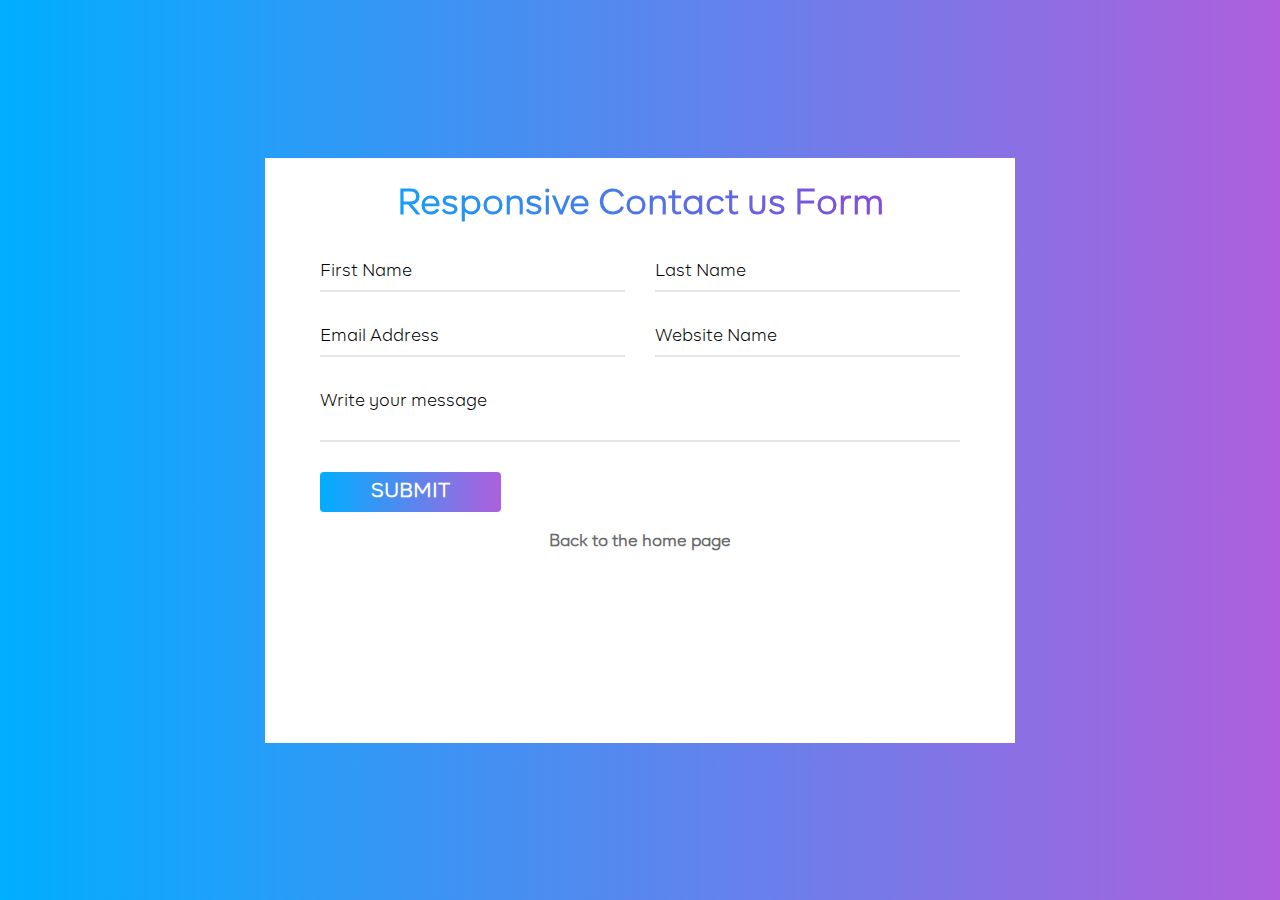
<file: contact.html>
<!DOCTYPE html>
<html lang="en">
<head>
    <meta charset="UTF-8">
    <meta http-equiv="X-UA-Compatible" content="IE=edge">
    <meta name="viewport" content="width=device-width, initial-scale=1.0">
    <title>Contact Us</title>
    <link rel="stylesheet" href="style.css">
</head>
<body>
    <div class="container">
        <h2>Responsive Contact us Form</h2>
        <form action="#">
            <div class="form-line">
                <div class="form-item">
                    <input type="text" required>
                    <label>First Name</label>
                </div>
                <div class="form-item">
                    <input type="text" required>
                    <label>Last Name</label>
                    
                </div>
            </div>
            <div class="form-line">
                <div class="form-item">
                    <input type="email" required>
                    <label>Email Address</label>
                </div>
                <div class="form-item">
                    <input type="text" required>
                    <label>Website Name</label>
                    
                </div>
            </div>
            <div class="form-line">
                <div class="form-item">
                    <textarea cols="40" rows="8"></textarea>
                    <label>Write your message</label>
                </div>
            </div>
            <div class="submit-button">
                <button>Submit</button>
            </div>
        </form>
        <p>
            <a href="index.html">Back to the home page</a>
        </p>
    </div>
</body>
</html>
</file>
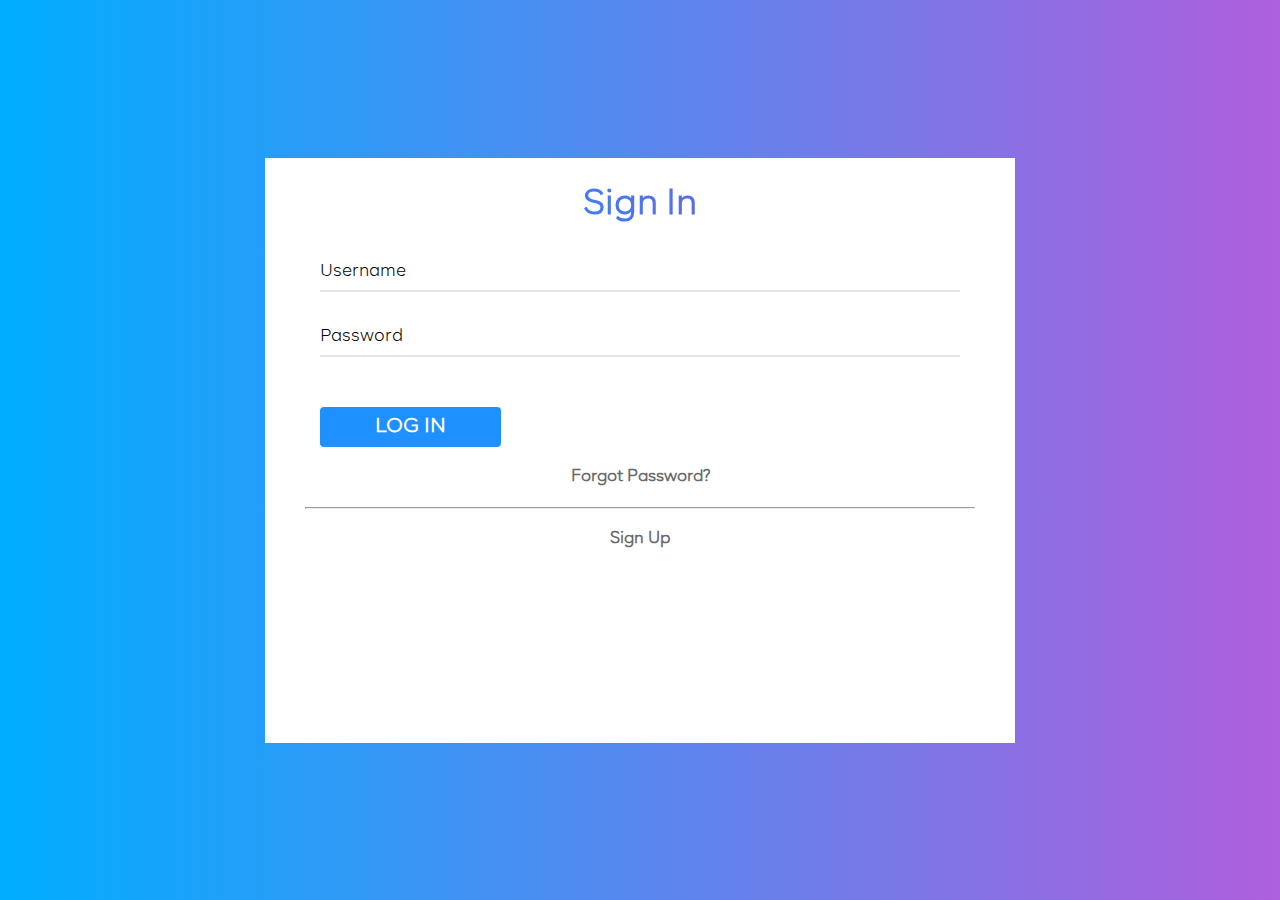
<file: login.html>
<!DOCTYPE html>
<html lang="en">
<head>
    <meta charset="UTF-8">
    <meta http-equiv="X-UA-Compatible" content="IE=edge">
    <meta name="viewport" content="width=device-width, initial-scale=1.0">
    <title>Login Page</title>
    <link rel="stylesheet" href="style.css">
</head>
<body>
    <main class="container">
        <form>
            <h2>Sign In</h2>
            <div class="form-line">
                <div class="form-item">
                    <input type="text" required>
                    <label>Username</label>
                </div>
            </div>

            <div class="form-line">
                <div class="form-item">
                    <input type="password" required>
                    <label>Password</label>
                </div>
            </div>

            <div class="submit-button">
                <button id="sign-up">Log in</button>
            </div>
            <p>
               <a href="password.html">Forgot Password?</a>
            </p>
            <hr>
            <p>
                <a href="register.html">Sign Up</a>
            </p>
        </form>
    </main>
</body>
</html>
</file>
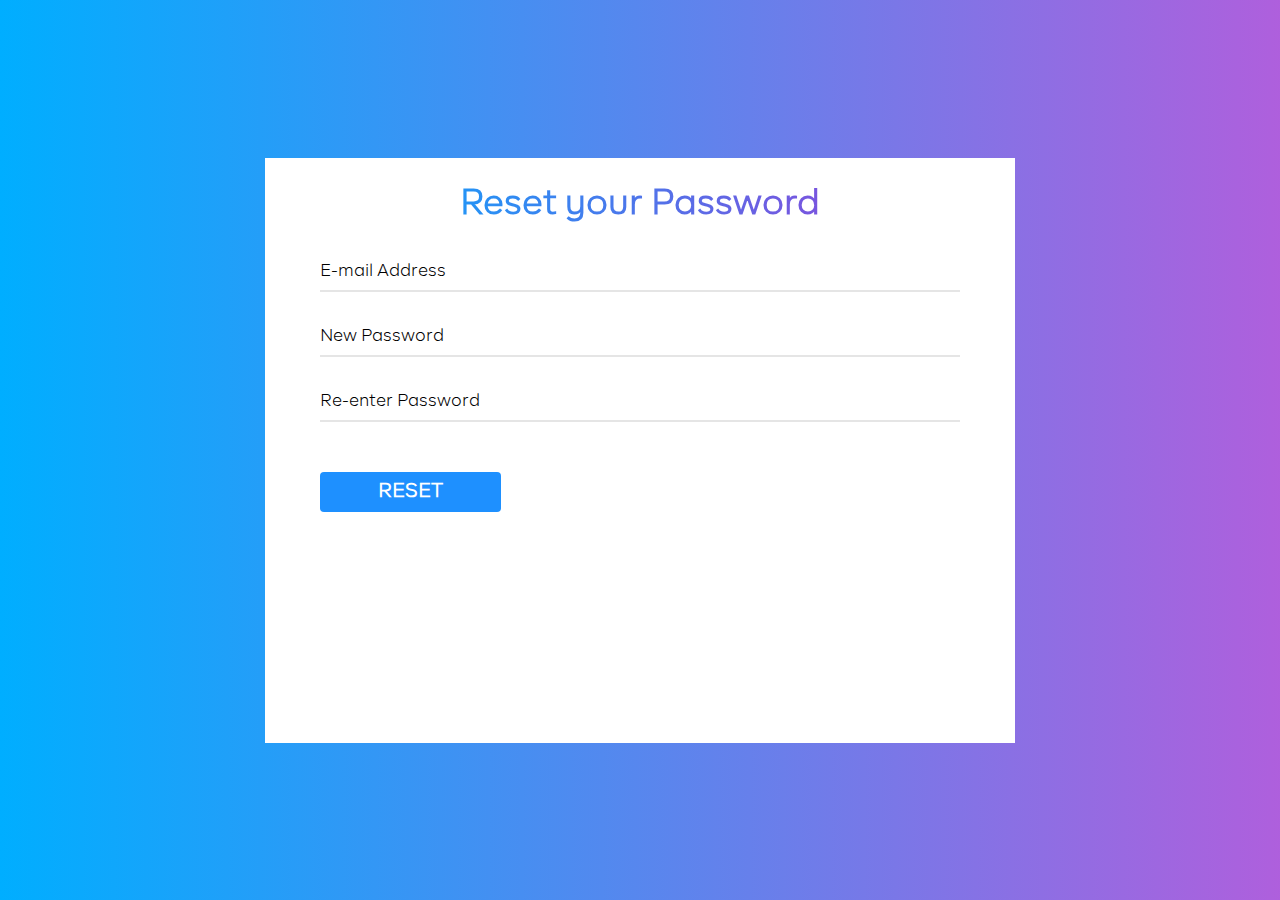
<file: password.html>
<!DOCTYPE html>
<html lang="en">
<head>
    <meta charset="UTF-8">
    <meta http-equiv="X-UA-Compatible" content="IE=edge">
    <meta name="viewport" content="width=device-width, initial-scale=1.0">
    <title>Reset Page</title>
    <link rel="stylesheet" href="style.css">
</head>
<body>
    <main class="container">
        <h2>Reset your Password</h2>
        <form>
            <div class="form-line">
                <div class="form-item">
                    <input type="email" required>
                    <label>E-mail Address</label>
                </div>
            </div>
            <div class="form-line">
                <div class="form-item">
                    <input type="password" required>
                    <label>New Password</label>
                </div>
            </div>
            <div class="form-line">
                <div class="form-item">
                    <input type="password" required>
                    <label>Re-enter Password</label>
                </div>
            </div>
            <div class="submit-button">
                <button id="sign-up">Reset</button>
            </div>
        </form>
    </main>
</body>
</html>
</file>
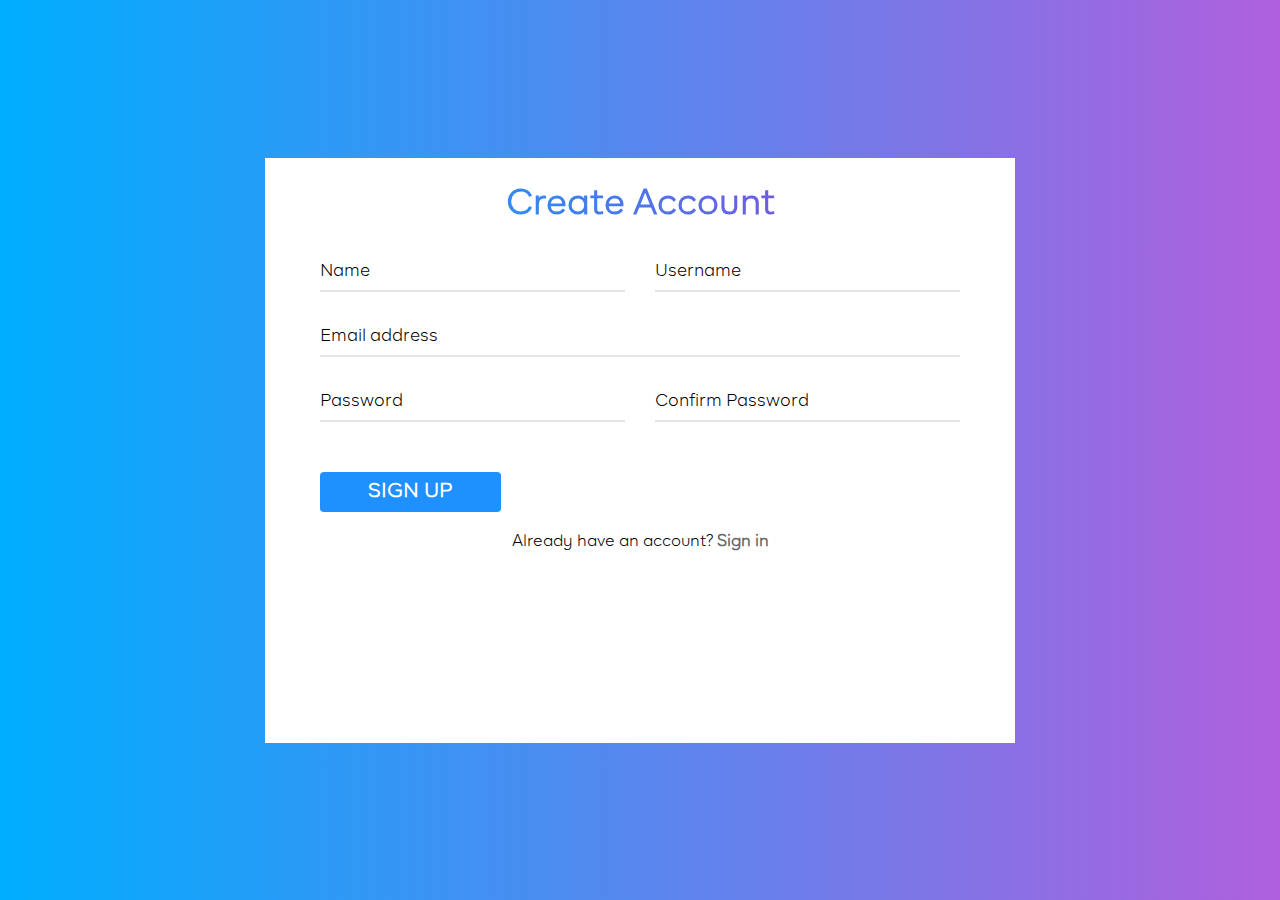
<file: register.html>
<!DOCTYPE html>
<html lang="en">
<head>
    <meta charset="UTF-8">
    <meta http-equiv="X-UA-Compatible" content="IE=edge">
    <meta name="viewport" content="width=device-width, initial-scale=1.0">
    <title>Registration Page</title>
    <link rel="stylesheet" href="style.css">
</head>
<body>
    <main class="container">
        <h2>Create Account</h2>
        <section>

            <form>

                <div class="form-line">

                    <div class="form-item">
                        <input type="text" required>
                        <label>Name</label>
                    </div>

                    <div class="form-item">
                        <input type="text" required>
                        <label>Username</label>
                    </div>

                </div>

                <div class="form-line">

                    <div class="form-item">
                        <input type="email" required>
                        <label>Email address</label>
                    </div>
                </div>

                <div class="form-line">
                    <div class="form-item">
                        <input type="password" required>
                        <label>Password</label>
                    </div>
                    <div class="form-item">
                        <input type="password" required>
                        <label>Confirm Password</label>
                    </div>
                </div>
    
                <div class="submit-button">
                    <button id="sign-up">Sign up</button>
                </div>

            </form>
            <p>
                Already have an account? <a href="login.html" class="">Sign in</a>
            </p>
        </section>
        
    </main>
</body>
</html>
</file>
<file: style.css>
@import url("https://fonts.googleapis.com/css?family=Poppins:400,500,600,700&display=swap");

@font-face {
  font-family: Br;
  src: url("font/BR Firma Light.otf") format("opentype");
}


* {
  margin: 0;
  padding: 0;
  outline: none;
  box-sizing: border-box;
  font-family: Br, sans-serif;
}

body {
  display: flex;
  align-items: center;
  justify-content: center;
  min-height: 100vh;
  padding: 40px;
  background: linear-gradient(to right, #00aeff, rgba(135, 17, 204, 0.671));
}

a{
  color: #ccc;
  text-decoration: none;
}

p{
  margin: 20px 0;
  text-align: center;
}

p a{
  color:dimgrey;
  font-weight: bolder;
}

p a:hover{
  color: #00aeff;
}

.container {
  width: 750px;
  min-height: 65vh;
  padding: 25px 40px;
  background-color: white;
}

.container h2 {
    font-size: 35px;
    text-align: center;
    background: linear-gradient(to right, #00aeff, rgba(135, 17, 204, 0.822));
    -webkit-background-clip: text;
    -webkit-text-fill-color: transparent;
}



/* Welcome Page */
main header{
  font-size: 45px;
  text-align: center;
  color: #ccc;
  animation-name: slide-in;
  animation-duration: 1.5s;
  /* transition: all 0.4s ease-in-out; */
}

@keyframes slide-in {
  from {transform:translateX(-100%) ;}
  to {transform: translateX(center);}
}

@keyframes slide-up {
  from { transform: translateY(100%);}
  to { transform: translateY(initial);}
}

.btns{
  display: flex;
  justify-content: center;
  align-content: center;
}

.btns a{
  margin: 25px 20px 0 0;
  padding: 9px;
  background: cornflowerblue;
  border-radius: 4px;
  animation-name: slide-up;
  animation-duration: 1.5s;
}


.btns a:hover{
  color: #eee;
  font-weight: bold;
  background: rgba(0, 0, 0, 0.507);
  transform: translateY(-10px);
  transition: all 0.3s ease-in;
}


/* Contact Us */
form .form-line {
  display: flex;
  margin: 30px 0;
}

form .form-line .form-item {
  position: relative;
  height: 35px;
  width: 100%;
  margin: 0 15px;
}

.form-item input,
.form-item textarea{
  display: block;
  width: 100%;
  height: 100%;
  border: none;
  font-size: 17px;
  border-bottom: 2px solid rgba(0, 0, 0, 0.103);
}

.form-item label{
  position: absolute;
  pointer-events: none;
  font-size: 17px;
  bottom: 10px;
}

.form-item textarea{
  resize: none;
  height: 55px;
}

.form-item input:focus,
.form-item textarea:focus{
  outline: none;
  border-bottom: 2px solid #00aeff;
  transform-origin: center;
  transition: all 0.4s ease-in-out;
}

.form-item input:focus + label,
.form-item textarea:focus + label,
.form-item input:valid + label{
  transform: translateY(-20px);
  font-weight: bolder;
  color: #00aeff;
  font-size: 15px;
  transition: all 0.4s ease;
}

.submit-button button {
  margin: 20px 0 0 15px;
  text-align: center;
  height: 40px;
  width: 27%;
  border: none;
  text-transform: uppercase;
  background: linear-gradient(to right, #00aeff, rgba(135, 17, 204, 0.671));
  color: #fff;
  font-size: 20px;
  font-weight: bold;
  cursor: pointer;
  border-radius: 4px;
}

.submit-button #sign-up{
  background: dodgerblue;
}

.submit-button #sign-up:hover{
  background: rgb(25, 110, 196);  
}

.submit-button button:hover{
  color: rgba(0, 0, 0, 0.212);
}


/* Media Queries */

@media (max-width: 700px){
  header{
    font-size: 15px;
  }

  .container h2 {
    font-size: 26px;
  }

  form{
    padding: 10px 0 0 0 ;
  }

  .form-line .form-item,.submit-button button{
    margin-left:0!important;
  }

  form .form-line {
    display: block;
    width: 100%;
    margin:0;
  }

  .form-item label{
    font-size: 15px;
  }

  .form-item input,.form-item textarea{
    margin: 35px 0 ;
  }

  .btns {
    width: 100%;
    
  }

  .btns a{
    margin-right: 15px;
    font-size: 15px;
  }

  .submit-button button{
    margin-top: 30px;
    width: 100%;
  }
}

@media (max-width: 375px){
  main header{
    font-size: 1.9em;
  }
  .btns{
    flex-wrap: wrap;
  }
  .btns a{
    text-align: center;
    width: 100%;
  }
}
</file>
